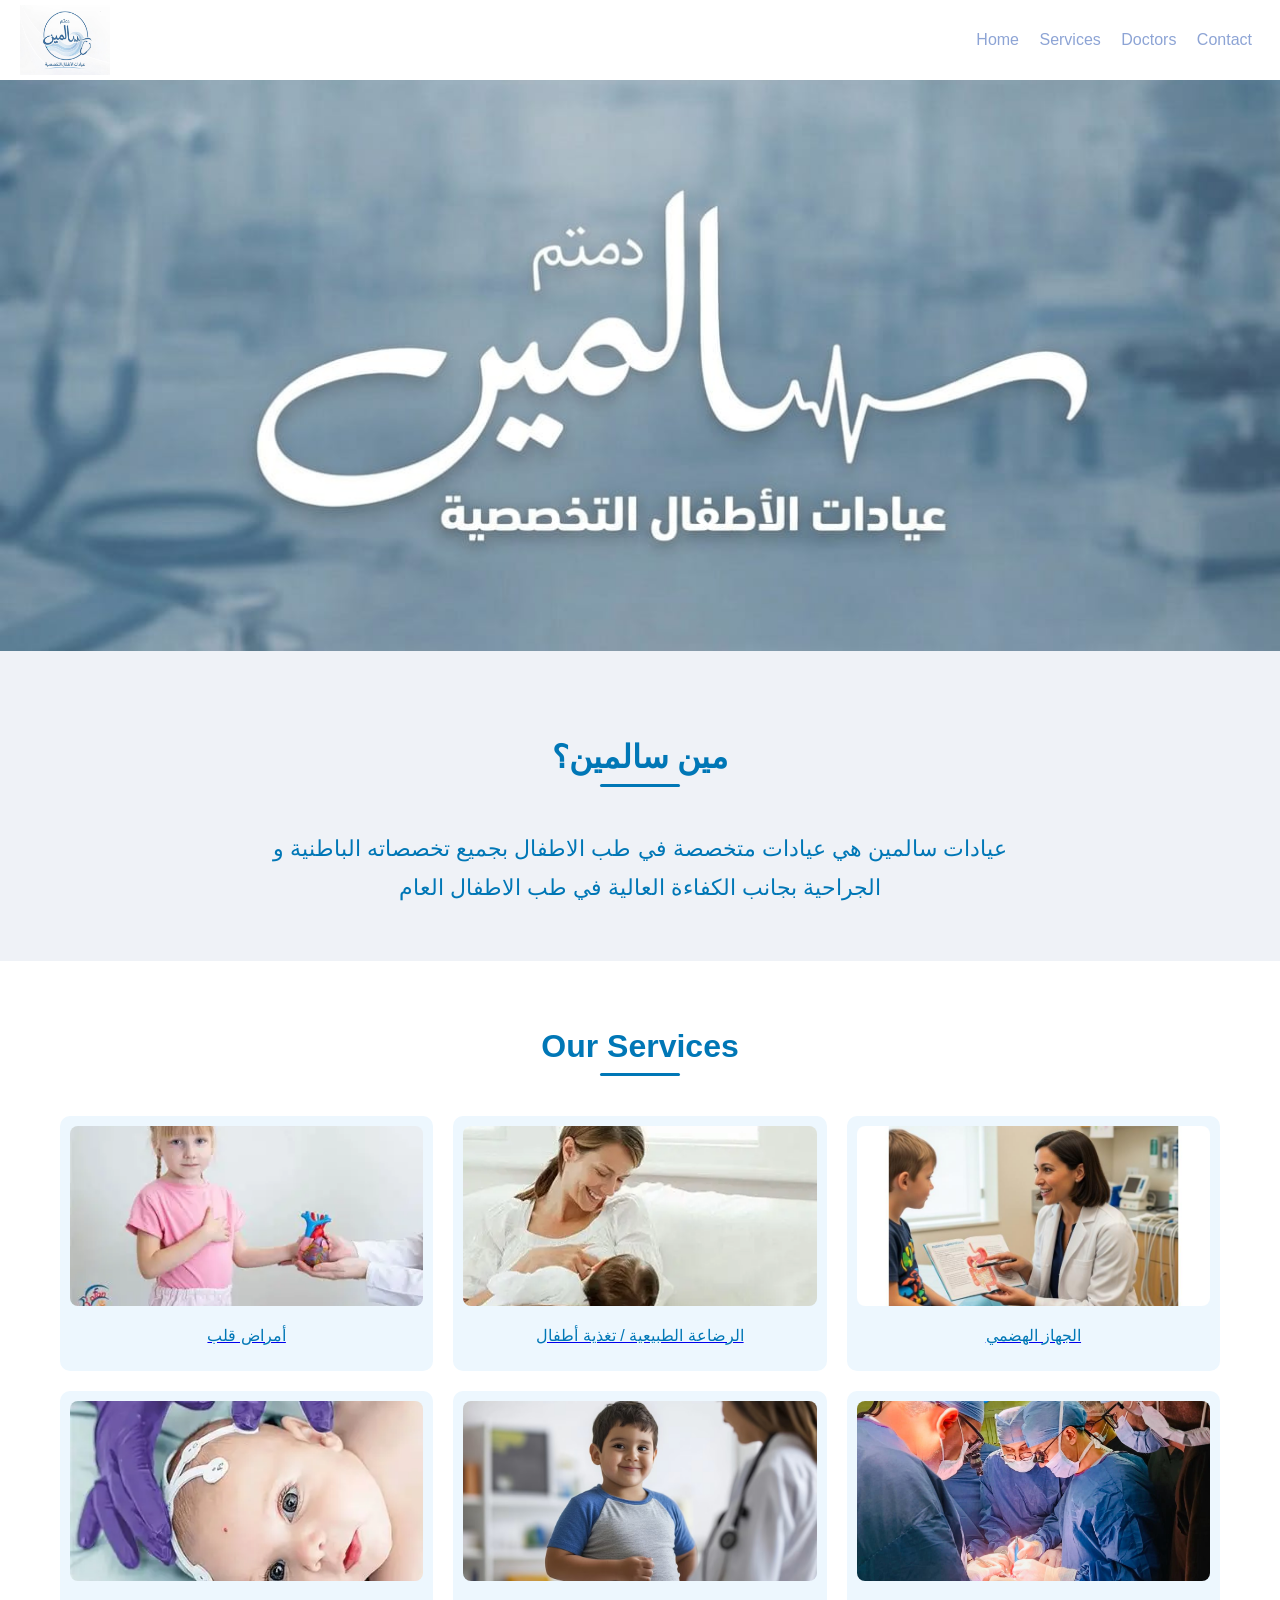
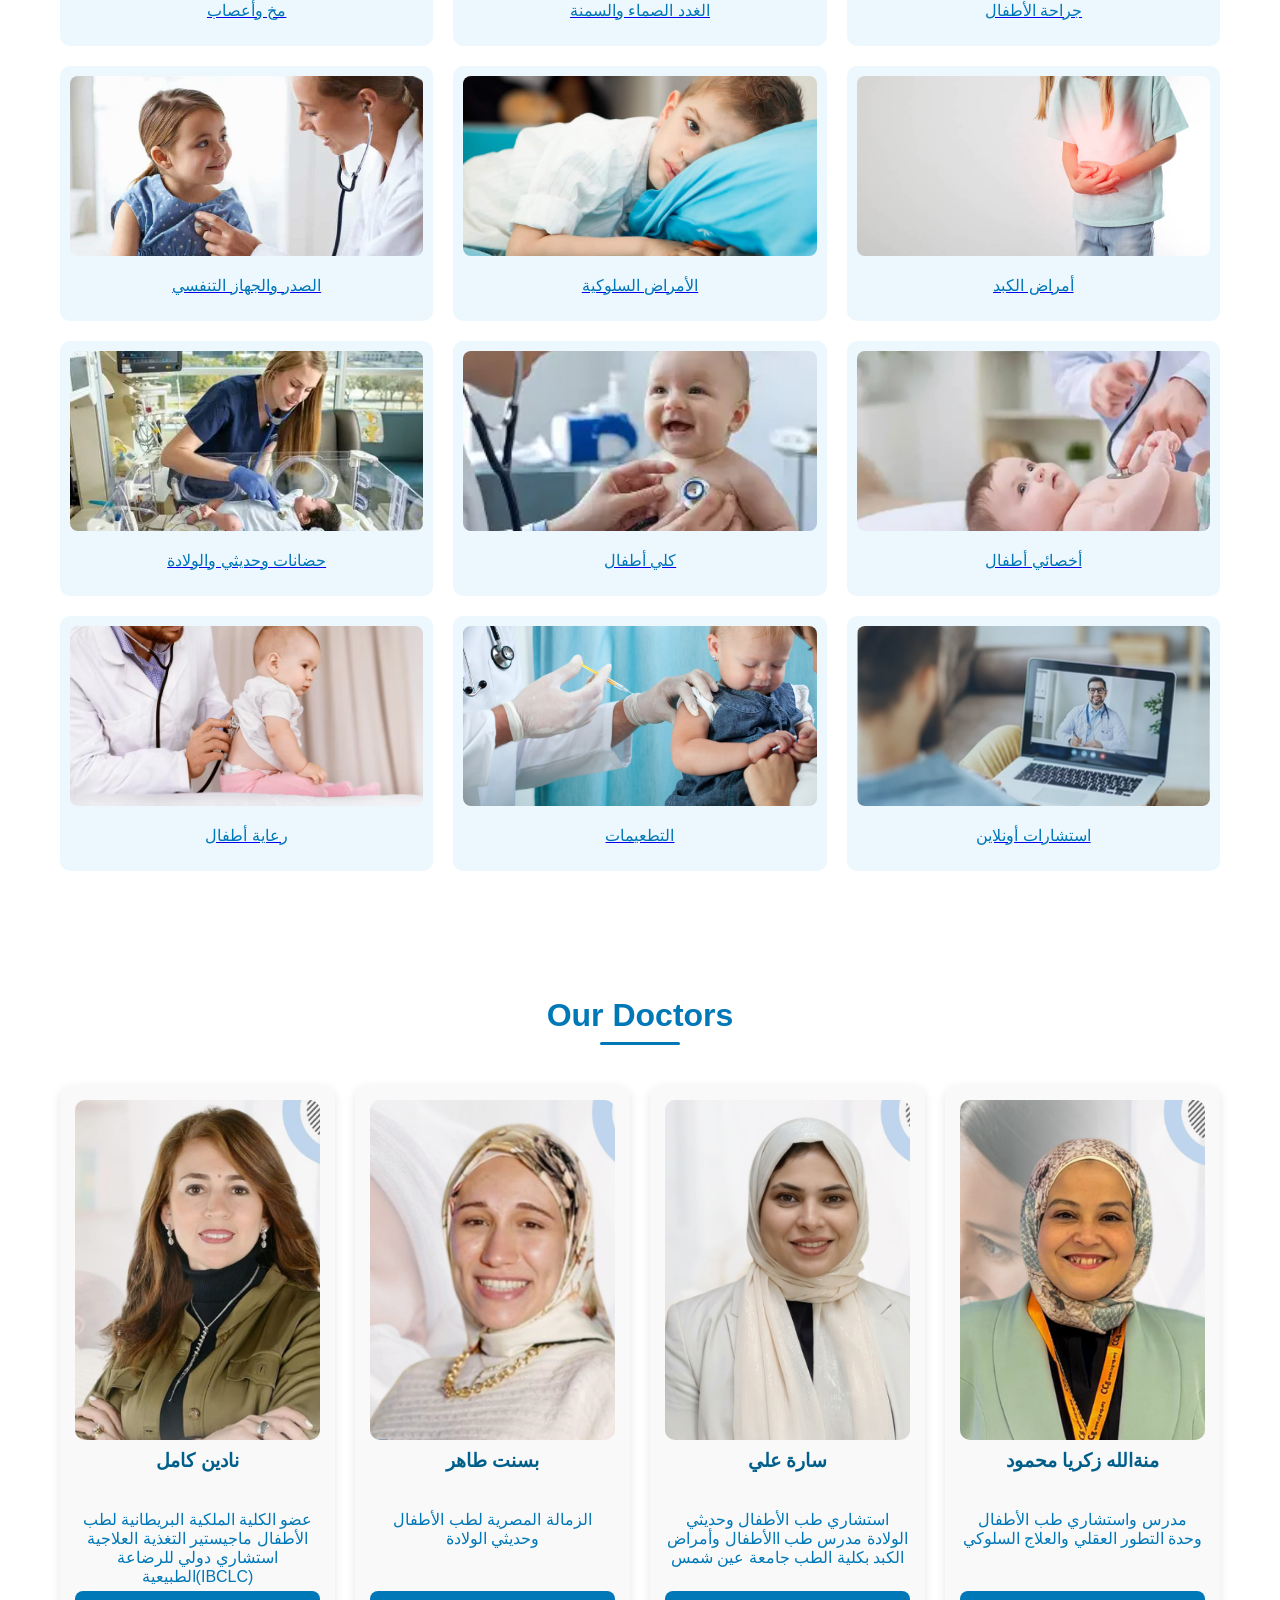
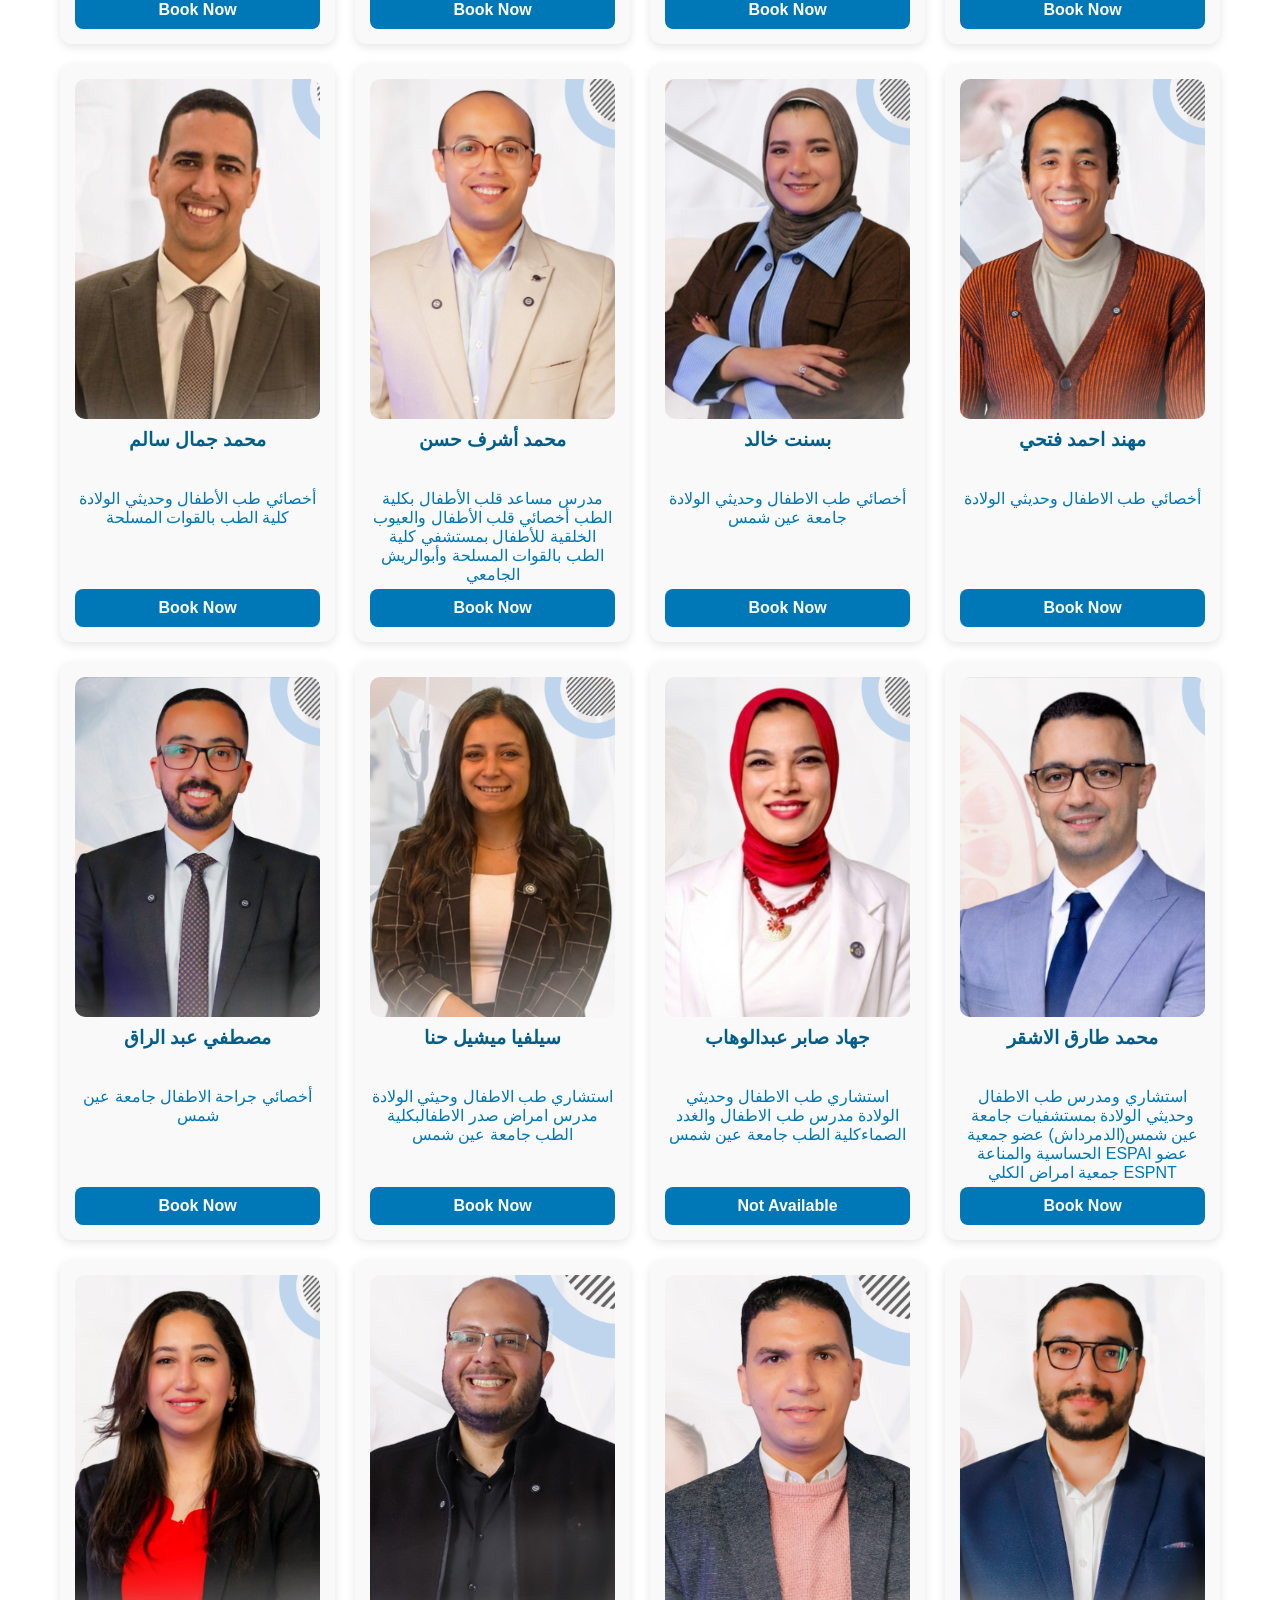
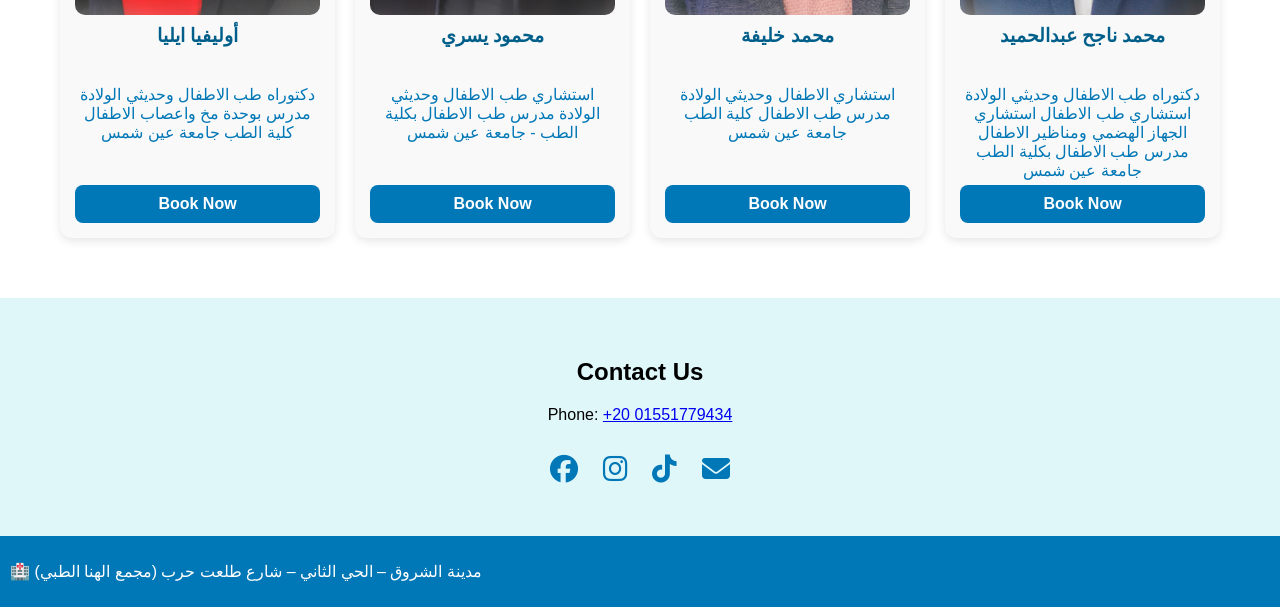
<file: index.html>
<!DOCTYPE html>
<html lang="en">

<head>
    <meta charset="UTF-8">
    <title>Salemeen CLinincs</title>
    <link rel="stylesheet" href="style.css">
    <link href="https://fonts.googleapis.com/css2?family=Cairo:wght@400;700&display=swap" rel="stylesheet">
    <link rel="stylesheet" href="https://cdnjs.cloudflare.com/ajax/libs/font-awesome/6.5.0/css/all.min.css">
</head>

<body>

    <!-- NAVBAR -->
    <header>
        <div class="logo">
            <img src="imgs/logo.jpg" alt="Hospital Logo">
            <span>Salemeen CLinincs</span>
        </div>
        <nav>
            <a href="#home">Home</a>
            <a href="#services">Services</a>
            <a href="#doctors">Doctors</a>
            <a href="#contact">Contact</a>
        </nav>
    </header>

    <!-- HERO -->
    <section id="home" class="hero">
        <div class="overlay">
            <p></p>
        </div>
    </section>

    <section id="about" class="about">
        <h2>مين سالمين؟ </h2>

        <div class="about-container">
            <p>
                عيادات سالمين هي عيادات متخصصة
                في طب الاطفال بجميع تخصصاته
                الباطنية و الجراحية بجانب الكفاءة العالية
                في طب الاطفال العام
            </p>
        </div>
    </section>

    <!-- SERVICES -->
    <section id="services" class="services">
        <h2>Our Services</h2>

        <div class="services-container">

            <a href="service.html?type=cardio" class="card">
                <img src="imgs/OIP2.webp">
                <p>أمراض قلب</p>
            </a>

            <a href="service.html?type=breastfeeding" class="card">
                <img src="imgs/OIP1.webp">
                <p>الرضاعة الطبيعية / تغذية أطفال</p>
            </a>

            <a href="service.html?type=digestive" class="card">
                <img src="imgs/OIP3.jpg">
                <p>الجهاز الهضمي</p>
            </a>

            <a href="service.html?type=neuro" class="card">
                <img src="imgs/OIP4.webp">
                <p>مخ وأعصاب</p>
            </a>

            <a href="service.html?type=endocrine" class="card">
                <img src="imgs/OIP5.jpg">
                <p>الغدد الصماء والسمنة</p>
            </a>

            <a href="service.html?type=surgery" class="card">
                <img src="imgs/OIP6.jpg">
                <p>جراحة الأطفال</p>
            </a>

            <a href="service.html?type=chest" class="card">
                <img src="imgs/OIP7.jpeg">
                <p>الصدر والجهاز التنفسي</p>
            </a>

            <a href="service.html?type=behavior" class="card">
                <img src="imgs/OIP8.jpg">
                <p>الأمراض السلوكية</p>
            </a>

            <a href="service.html?type=liver" class="card">
                <img src="imgs/OIP9.jpg">
                <p>أمراض الكبد</p>
            </a>

            <a href="service.html?type=neonatal" class="card">
                <img src="imgs/P8.png">
                <p>حضانات وحديثي والولادة</p>
            </a>

            <a href="service.html?type=pediatric" class="card">
                <img src="imgs/OIP9.webp">
                <p> كلي أطفال</p>
            </a>

            <a href="service.html?type=specialist" class="card">
                <img src="imgs/P10.webp">
                <p>أخصائي أطفال </p>
            </a>

            <a href="service.html?type=consultant" class="card">
                <img src="imgs/OIP80.avif">
                <p>رعاية أطفال </p>
            </a>

            <a href="booking.html" class="card">
                <img src="imgs/ttt.png">
                <p> التطعيمات</p>
            </a>

            <a href="booking.html" class="card"> 
                <img src="imgs/online.jpeg">
                <p> استشارات أونلاين</p>
            </a>

        </div>
    </section>

    <!-- Doctors -->

    <section id="doctors" class="doctors">
        <h2>Our Doctors</h2>

        <div class="doctor-container">

            <!-- Doctor 1 -->
            <div class="doctor-card">
                <img src="imgs/doc1.png" alt="Doctor">
                <h3>نادين كامل</h3>
                <p>عضو الكلية الملكية البريطانية لطب الأطفال
                    ماجيستير التغذية العلاجية
                    استشاري دولي للرضاعة الطبيعية(IBCLC)
                </p>
                <a href="service.html?type=breastfeeding" target="_blank">
                    Book Now
                </a>
            </div>

            <!-- Doctor 2 -->
            <div class="doctor-card">
                <img src="imgs/doc2.png" alt="Doctor">
                <h3>بسنت طاهر</h3>
                <p>الزمالة المصرية لطب الأطفال وحديثي الولادة</p>
                <a href="service.html?type=specialist" target="_blank">
                    Book Now
                </a>
            </div>

            <!-- Doctor 3 -->
            <div class="doctor-card">
                <img src="imgs/doc3.png" alt="Doctor">
                <h3>سارة علي </h3>
                <p>استشاري طب الأطفال وحديثي الولادة
                    مدرس طب االأطفال وأمراض الكبد
                    بكلية الطب جامعة عين شمس
                </p>
                <a href="service.html?type=liver" target="_blank">
                    Book Now
                </a>
            </div>

            <!-- Doctor 4 -->
            <div class="doctor-card">
                <img src="imgs/doc4.png" alt="Doctor">
                <h3>منةالله زكريا محمود</h3>
                <p>مدرس واستشاري طب الأطفال
                    وحدة التطور العقلي والعلاج السلوكي
                </p>
                <a href="service.html?type=behavior" target="_blank">
                    Book Now
                </a>
            </div>

            <!-- Doctor 5 -->
            <div class="doctor-card">
                <img src="imgs/doc5.png" alt="Doctor">
                <h3>محمد جمال سالم</h3>
                <p>أخصائي طب الأطفال وحديثي الولادة
                    كلية الطب بالقوات المسلحة
                </p>
                <a href="service.html?type=specialist" target="_blank">
                    Book Now
                </a>
            </div>

            <!-- Doctor 6 -->
            <div class="doctor-card">
                <img src="imgs/doc6.png" alt="Doctor">
                <h3>محمد أشرف حسن</h3>
                <p>مدرس مساعد قلب الأطفال بكلية الطب
                    أخصائي قلب الأطفال والعيوب الخلقية للأطفال
                    بمستشفي كلية الطب بالقوات المسلحة
                    وأبوالريش الجامعي
                </p>
                <a href="service.html?type=cardio" target="_blank">
                    Book Now
                </a>
            </div>

            <!-- Doctor 7 -->
            <div class="doctor-card">
                <img src="imgs/doc7.png" alt="Doctor">
                <h3>بسنت خالد</h3>
                <p>أخصائي طب الاطفال وحديثي الولادة
                    جامعة عين شمس
                </p>
                <a href="service.html?type=specialist" target="_blank">
                    Book Now
                </a>
            </div>

            <!-- Doctor 8 -->
            <div class="doctor-card">
                <img src="imgs/doc8.png" alt="Doctor">
                <h3>مهند احمد فتحي </h3>
                <p>أخصائي طب الاطفال وحديثي الولادة</p>
                <a href="service.html?type=specialist" target="_blank">
                    Book Now
                </a>
            </div>

            <!-- Doctor 9 -->
            <div class="doctor-card">
                <img src="imgs/doc9.png" alt="Doctor">
                <h3>مصطفي عبد الراق</h3>
                <p>أخصائي جراحة الاطفال
                    جامعة عين شمس
                </p>
                <a href="service.html?type=surgery" target="_blank">
                    Book Now
                </a>
            </div>

            <!-- Doctor 10 -->
            <div class="doctor-card">
                <img src="imgs/doc10.png" alt="Doctor">
                <h3>سيلفيا ميشيل حنا</h3>
                <p>استشاري طب الاطفال وحيثي الولادة
                    مدرس امراض صدر الاطفالبكلية الطب جامعة عين شمس
                </p>
                <a href="service.html?type=chest" target="_blank">
                    Book Now
                </a>
            </div>

            <!-- Doctor 11 -->
            <div class="doctor-card">
                <img src="imgs/doc11.png" alt="Doctor">
                <h3>جهاد صابر عبدالوهاب</h3>
                <p>استشاري طب الاطفال وحديثي الولادة
                    مدرس طب الاطفال والغدد الصماءكلية الطب جامعة عين شمس
                </p>
                <a href="https://wa.me/2001119776811?text=I%20want%20to%20book%20an%20appointment" target="_blank">
                    Not Available
                </a>
            </div>

            <!-- Doctor 12 -->
            <div class="doctor-card">
                <img src="imgs/doc12.png" alt="Doctor">
                <h3>محمد طارق الاشقر</h3>
                <p>استشاري ومدرس طب الاطفال وحديثي الولادة
                    بمستشفيات جامعة عين شمس(الدمرداش)
                    عضو جمعية الحساسية والمناعة ESPAI
                    عضو جمعية امراض الكلي ESPNT
                </p>
                <a href="service.html?type=pediatric" target="_blank">
                    Book Now
                </a>
            </div>

            <!-- Doctor 13 -->
            <div class="doctor-card">
                <img src="imgs/doc13.png" alt="Doctor">
                <h3>أوليفيا ايليا</h3>
                <p>دكتوراه طب الاطفال وحديثي الولادة
                    مدرس بوحدة مخ واعصاب الاطفال
                    كلية الطب جامعة عين شمس
                </p>
                <a href="service.html?type=neuro" target="_blank">
                    Book Now
                </a>
            </div>

            <!-- Doctor 14 -->
            <div class="doctor-card">
                <img src="imgs/doc14.png" alt="Doctor">
                <h3>محمود يسري</h3>
                <p>استشاري طب الاطفال وحديثي الولادة
                    مدرس طب الاطفال بكلية الطب - جامعة عين شمس </p>
                <a href="service.html?type=specialist" target="_blank">
                    Book Now
                </a>
            </div>

            <!-- Doctor 15 -->
            <div class="doctor-card">
                <img src="imgs/doc15.png" alt="Doctor">
                <h3>محمد خليفة</h3>
                <p>استشاري الاطفال وحديثي الولادة
                    مدرس طب الاطفال كلية الطب جامعة عين شمس
                </p>
                <a href="service.html?type=neonatal" target="_blank">
                    Book Now
                </a>
            </div>

            <!-- Doctor 16 -->
            <div class="doctor-card">
                <img src="imgs/doc16.png" alt="Doctor">
                <h3>محمد ناجح عبدالحميد</h3>
                <p>دكتوراه طب الاطفال وحديثي الولادة
                    استشاري طب الاطفال
                    استشاري الجهاز الهضمي ومناظير الاطفال
                    مدرس طب الاطفال بكلية الطب جامعة عين شمس
                </p>
                <a href="service.html?type=digestive" target="_blank">
                    Book Now
                </a>
            </div>

        </div>
    </section>

    <!-- CONTACT -->
    <section id="contact" class="contact">
        <h2>Contact Us</h2>

        <p>
            Phone: <a href="#">+20 01551779434</a>
        </p>
        <div class="social-icons">

            <a href="https://www.facebook.com/Salemeenclinics" target="_blank">
                <i class="fab fa-facebook"></i>
            </a>

            <a href="https://l.facebook.com/l.php?u=https%3A%2F%2Fwww.instagram.com%2Fsalemeenclinics%3Ffbclid%3DIwZXh0bgNhZW0CMTAAYnJpZBExc0JhdWg0NWs0anhBanJKVHNydGMGYXBwX2lkEDIyMjAzOTE3ODgyMDA4OTIAAR6TgWW8PcFX2st4W9S4ZqnYrdpGtQ-ZRQuUWM_F4RfHjcHp_iIpijQ9ICq40A_aem_ccZCcC6W4S7rRZBjWl9fBQ&h=AT5djvAozWG4ZFqk115H0jZh1tsOUjNeEfx3LOTzGlVF_5ulBSwiagoUPH7fTVJB-ky4Rt-Zz4ffm6pUinimbiCyKtwILeDRRZCY9J47QCb7QlCpDvfv9hxrJjqF9HMCwznX"
                target="_blank">
                <i class="fab fa-instagram"></i>
            </a>

            <a href="https://l.facebook.com/l.php?u=https%3A%2F%2Ftiktok.com%2F%40salemeenkidsclini%3Ffbclid%3DIwZXh0bgNhZW0CMTAAYnJpZBExc0JhdWg0NWs0anhBanJKVHNydGMGYXBwX2lkEDIyMjAzOTE3ODgyMDA4OTIAAR7mWUg_wtOFdtgyRxHmZDQviZtY1UowTBA37uFilFF9kDRpkf-0mtd_BZPI3g_aem_nSwoQXkEifOo92f3LOrZUQ&h=AT7cts7TMWI6pUnkYi7YPm_sXEJ98V7h4qaPrCHmyVuzTtyTQ5rmVnOk5sxbQE6kAZOyNehXQ0408vrpDoSIrqKUKkAFF_Ps_N2R-LI8Xy3lJlm-gVnb6YXMirEe8N5GTfLt"
                target="_blank">
                <i class="fab fa-tiktok"></i>
            </a>

            <a href="salemeenclinics@outlook.com">
                <i class="fas fa-envelope"></i>
            </a>

        </div>
    </section>

    <footer>
        <p>🏥 مدينة الشروق – الحي الثاني – شارع طلعت حرب (مجمع الهنا الطبي)</p>
    </footer>

    <script>
        function toggleInfo(button) {
            const info = button.nextElementSibling;
            info.style.display = info.style.display === "block" ? "none" : "block";
        }
    </script>

</body>

</html>
</file>
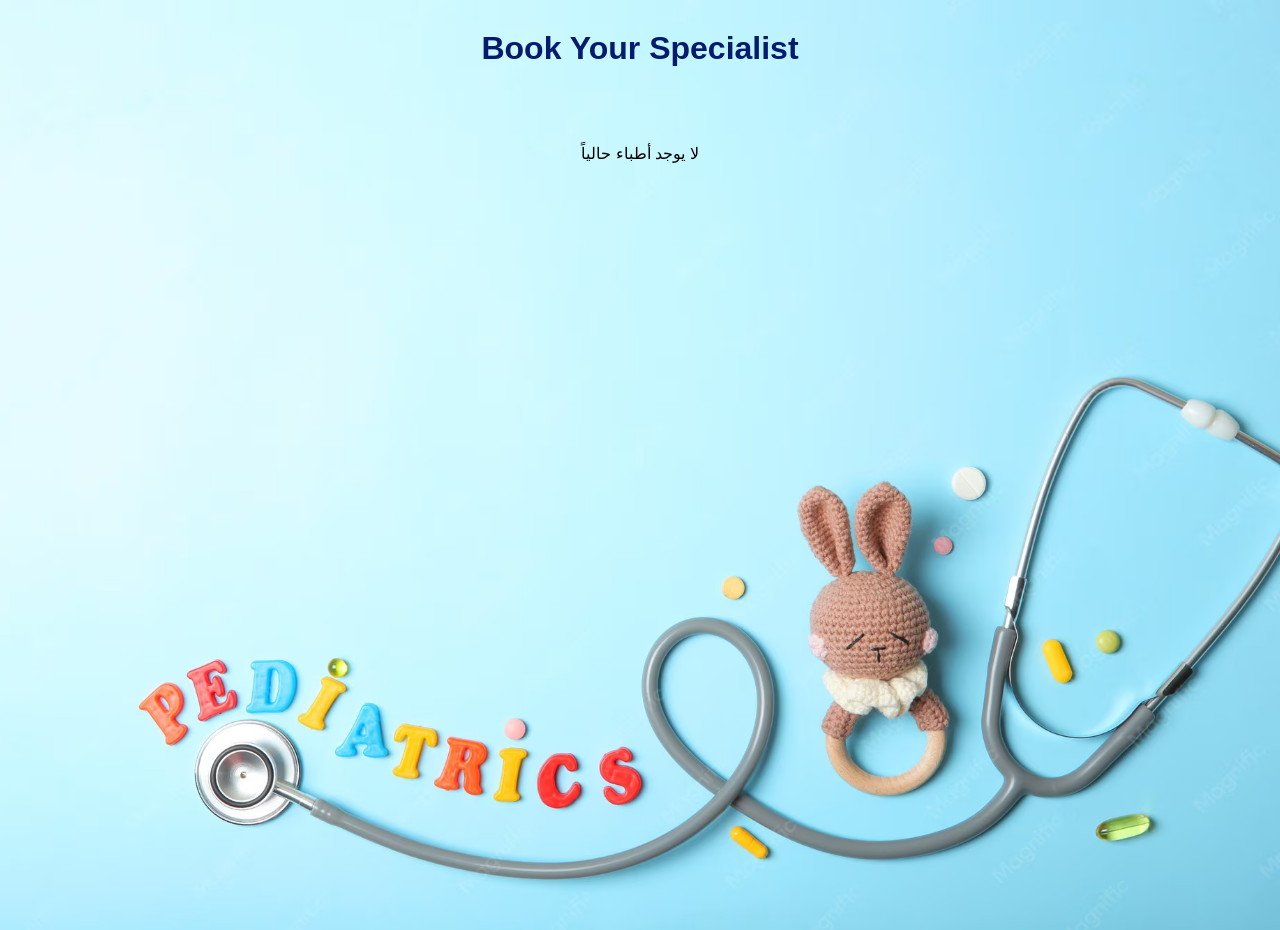
<file: service.html>
<!DOCTYPE html>
<html lang="ar">

<head>
    <meta charset="UTF-8">
    <meta name="viewport" content="width=device-width, initial-scale=1.0">
    <title>Doctors</title>

    <link rel="stylesheet" href="style.css">

    <style>
        .doctorscards {
            margin: 0;
            min-height: 100vh;
            background-color: #f5f7ff;
            font-family: Arial, sans-serif;
        }

        .doctor-container {
            display: flex;
            flex-wrap: wrap;
            justify-content: center;
            align-items: center;
            gap: 25px;
            padding: 40px;
            min-height: 100%;
        }

        .doctorcard {
            width: 360px;
            height: 400px;
            font-size: 20px;
            background: rgb(226, 248, 250);
            border-radius: 18px;
            padding: 25px;
            text-align: center;
            box-shadow: 0 4px 12px rgba(0, 0, 0, 0.1);
            transition: 0.3s;
            display: flex;
            flex-direction: column;
        }

        .doctorcard:hover {
            transform: translateY(-5px);
        }

        .doctorcard h3 {
            color: #041dac;
            margin-bottom: 15px;
        }

        .doctorcard p {
            margin: 20px 0;
            color: #041dac;
        }

        .doctorcard a {
            display: inline-block;
            margin-top: 15px;
            padding: 10px 20px;
            background-color: rgb(49, 171, 204);
            color: white;
            text-decoration: none;
            border-radius: 8px;
        }

        .doctorcard a:hover {
            background-color: rgb(78, 102, 210);
        }

        /* =========================
           MOBILE RESPONSIVE ONLY
        ========================== */

        @media (max-width: 768px) {

            .doctor-container {
                padding: 15px;
                gap: 15px;
            }

            .doctorcard {
                width: 100%;
                max-width: 360px;
                height: auto;
                font-size: 16px;
                padding: 18px;
            }

            .doctorcard a {
                width: 100%;
                text-align: center;
            }

            h1 {
                font-size: 22px;
            }
        }

        @media (max-width: 480px) {

            .doctorcard {
                max-width: 100%;
                font-size: 15px;
                padding: 15px;
            }
        }
    </style>
</head>

<body class="doctorscards">

    <h1 style="text-align:center; margin-top:30px; color:rgb(6, 27, 110)">
Book Your Specialist
    </h1>

    <div id="doctor-list" class="doctor-container"></div>

    <script>
        const params = new URLSearchParams(window.location.search);
        const service = params.get("type");

        const doctorsData = {

            cardio: [
                { name: "د. محمد اشرف حسن", days: "الأربعاء", time: "2م - 4م", price: "500 جنيه" }
            ],

            breastfeeding: [
                { name: " د. ندين كامل ", days: " الأحد ", time: "7م - 9م", price: "700 جنيه" }
            ],

            digestive: [
                { name: " د. محمد ناجح ", days: "السبت - الاثنين", time: "3م - 6م", price: "700 جنيه" }
            ],

            neuro: [
                { name: " د. اوليفيا ايليا", days: "الاثنين", time: "6م - 8م", price: "700 جنيه" }
            ],

            endocrine: [
                { name: " د. جهاد صابر", days: "--", time: "--", price: "--" }
            ],

            surgery: [
                { name: "د. مصطفي عبدالرازق", days: "الأحد - الاثنين", time: "الاحد : 9م- 11م  /  الاثنين : 1ص - 3ص", price: "500 جنيه" }
            ],

            chest: [
                { name: "د. سيلفيا ميشيل ", days: "الاحد", time: "5م - 7م", price: "700 جنيه" }
            ],

            behavior: [
                { name: " د. منة الله زكريا", days: "الجمعة", time: "2م - 4م", price: "700 جنيه" }
            ],

            liver: [
                { name: " د. سارة علي", days: "الثلاثاء", time: "2م - 4م", price: "700 جنيه" }
            ],

            neonatal: [
                { name: " د. محمد خليفة ", days: "السبت - الاثنين", time: " السبت : 6 م - 8م     الاثنين: 8م - 10م", price: "700 جنيه" }
            ],

            pediatric: [
                { name: " د.  محمد طارق ", days: " الخميس", time: "4م - 6م", price: "700 جنيه" }
            ],

            specialist: [
                { name: " د. مهند احمد ", days: "الاربعاء", time: "5م - 7م", price: "500 جنيه" },
                { name: "  د.محمد جمال", days: "الخميس", time: "2م - 4م", price: "500 جنيه" },
                { name: "  د.بسنت خالد", days: "الثلاثاء - الاربعاء", time: "الثلاثاء: 7 م : 9م     الاربعاء: 8م : 10م", price: "500 جنيه" },
                { name: "  د. بسنت محسن", days: "--", time: "on call", price: "500 جنيه" },
            ],

            consultant: [
                { name: " د. محمود يسري ", days: "السبت - الثلاثاء - الخميس", time: "9م - 11م", price: "700 جنيه" }
            ]
        };

        const container = document.getElementById("doctor-list");

        if (doctorsData[service]) {

            doctorsData[service].forEach(doc => {

                container.innerHTML += `
                    <div class="doctorcard">
                        <h3>${doc.name}</h3>
                        <p>الأيام: ${doc.days}</p>
                        <p class="days">المواعيد: ${doc.time}</p>
                        <p>السعر: ${doc.price}</p>


                        <a href="booking.html?doctor=${encodeURIComponent(doc.name)}">
                            Book Now
                        </a>
                    </div>
                `;
            });

        } else {
            container.innerHTML =
                "<p style='text-align:center;'>لا يوجد أطباء حالياً</p>";
        }
    </script>

</body>

</html>
</file>
<file: style.css>
* {
    box-sizing: border-box;
}

body {
    margin: 0;
    font-family: Arial;
}

/* make images responsive */
img {
    max-width: 100%;
    height: auto;
}

/* NAVBAR */
header {
    background: #ffffff;
    color: white;
    padding: 5px 20px;
    /* ↓ reduce this */
    display: flex;
    justify-content: space-between;
    align-items: center;
}

.hero .overlay p {
    font-family: 'Cairo' , fantasy;
    font-size: 31px;
    font-weight: bold;
    color: white;
    text-align: center;
    letter-spacing: 1px;
}

@media (max-width: 768px) {
    .hero .overlay p {
        font-size: 28px;
        padding: 0 20px;
    }
}

nav a {
    color: rgb(141, 164, 213);
    margin: 0 8px;
    text-decoration: none;
    font-size: 16px;
}

.logo {
    display: flex;
    align-items: center;
}

.logo img {
    width: 90px;
    height: 70px;
    margin-right: 10px;
}

.logo span {
    font-size: 18px;
    font-weight: bold;
    color: white;
}

@media (max-width: 768px) {

    header {
        flex-direction: column;
        text-align: center;
    }

    nav {
        margin-top: 10px;
    }

    nav a {
        display: inline-block;
        margin: 5px;
        font-size: 14px;
    }

    .overlay {
        padding: 200px 20px 0;
        font-size: 20px;
    }

    .doctor-container {
        grid-template-columns: repeat(2, 1fr);
    }
}

@media (max-width: 500px) {
    .doctor-container {
        grid-template-columns: 1fr;
    }

    .card {
        width: 100%;
    }
}

/* HERO WITH IMAGE */
.hero {
    height: auto;
    background-image: url("imgs/back2.jpeg");
    background-size: cover;
    background-position: center;
    width: 100%;
}

/* @media (max-width: 768px) {
    .hero {
        background-image: url("imgs/back2.jpeg");
        background-size: cover;
        background-position: center;
        background-repeat: no-repeat;
        height: 110vh;
    }
} */

.about {
    background: #eff2f7;
    height: 310px;
    padding: 60px 20px;
    text-align: center;
}

.about h2 {
    color: #0077b6;
    font-size: 32px;
    margin-bottom: 20px;
    position: relative;
    display: inline-block;
}

.about h2::after {
    content: "";
    display: block;
    width: 80px;
    height: 3px;
    background: #0077b6;
    margin: 8px auto 0;
    border-radius: 5px;
}

.about-container {
    max-width: 800px;
    margin: auto;
    font-size: 22px;
    line-height: 1.8;
    color:#0077b6;
}

.overlay {
    /* background: rgba(0, 0, 0, 0.5); */
    color: white;
    padding-top: 460px;
    padding-left: 120px;
    text-align: center;
    font-size: 30px;
}

/* SECTIONS */
section {
    padding: 40px;
    text-align: center;
}

/* SERVICES */
.services-container {
    display: grid;
    grid-template-columns: repeat(3, 1fr);
    gap: 20px;
    padding: 20px;
}

.card {
    background: #edf7fe;
    border-radius: 10px;
    padding: 10px;
    text-align: center;
    transition: 0.3s;
}


.card img {
    width: 100%;
    height: 180px;
    object-fit: cover;
    border-radius: 8px;
}

.card p {
    color: #0077b6;
}

.services h2 {
    font-size: 32px;
    color: #0077b6;
    margin-bottom: 20px;
    position: relative;
    display: inline-block;
}

.services h2::after {
    content: "";
    display: block;
    width: 80px;
    height: 3px;
    background: #0077b6;
    margin: 8px auto 0;
    border-radius: 5px;
}

.card:hover {
    transform: scale(1.05);
}

/* DOCTORS SECTION */

.doctors h2 {
    font-size: 32px;
    color: #0077b6;
    margin-bottom: 20px;
    position: relative;
    display: inline-block;
}

.doctors h2::after {
    content: "";
    display: block;
    width: 80px;
    height: 3px;
    background: #0077b6;
    margin: 8px auto 0;
    border-radius: 5px;
}

.doctor-container {
    display: grid;
    grid-template-columns: repeat(4, 1fr);
    gap: 20px;
    padding: 20px;
}

/* CARD */
.doctor-card {
    background: #f9f9f9;
    padding: 15px;
    border-radius: 12px;
    display: flex;
    flex-direction: column;
    height: 100%;
    box-shadow: 0 3px 10px rgba(0, 0, 0, 0.1);
    transition: transform 0.3s ease;

}

.doctor-card:hover {
    transform: scale(1.05);
}

.doctor-card h3{
    color: #005f8a;
}

.doctor-card p{
    color: #0077b6;
}
/* IMAGE */
.doctor-card img {
    width: 100%;
    height: 340px;
    object-fit: cover;
    border-radius: 10px;
    transition: transform 0.3s ease;
}

.doctor-card:hover img {
    transform: scale(1.1);
}

/* TEXT ALIGNMENT */
.doctor-card h3 {
    min-height: 50px;
    margin: 10px 0 5px;
}

.doctor-card p {
    min-height: 25px;
    margin: 5px 0;
}

.info {
    min-height: 80px;
    font-size: 14px;
    margin: 10px 0;
}

/* WHATSAPP BUTTON */
.doctor-card a  {
    margin-top: auto;
    display: block;
    width: 100%;
    text-align: center;
    padding: 10px;
    background: #0077b6;
    color: white;
    border-radius: 8px;
    text-decoration: none;
    font-weight: bold;
    transition: all 0.3s ease;
}

.doctor-card a:hover {
    transform: scale(1.05);
    background: #005f8a;
    box-shadow: 0 5px 15px rgba(0, 0, 0, 0.2);
}

/* RESPONSIVE */
@media (max-width: 1000px) {
    .doctor-container {
        grid-template-columns: repeat(2, 1fr);
    }
}

@media (max-width: 600px) {
    .doctor-container {
        grid-template-columns: 1fr;
    }
}
/* CONTACT */
.contact {
    background: #e0f7fa;
}

.social-icons {
    margin-top: 20px;
}

.social-icons a {
    display: inline-block;
    margin: 10px;
    font-size: 28px;
    color: #0077b6;
    transition: all 0.3s ease;
}

.social-icons a:hover {
    transform: scale(1.2);
    color: #005f8a;
}

/* FOOTER */
footer {
    background: #0077b6;
    color: white;
    padding: 10px;
}

.page_title{
    color: #004970;
    text-align: center;
}

form {
    background: rgb(226, 248, 250);
    padding: 20px;
    border-radius: 15px;
    box-shadow: 0 0 40px rgba(0, 0, 0, 0.2);
    color: #005f8a;
    text-align: center;
    align-items: center;
}



.booking-page label{
    color: #004f7a;
}


.doctorscards{
        height: auto;
        background-image: url("imgs/child.avif");
        background-size: cover;
        background-position: center;
        width: 100%;
        text-align: center;
}

.booking-card{
    text-align: center;
}
/* .doctorcard{
    background-color: rgb(128, 169, 218);
    width: auto;
    height: 500px;
    border-radius: 10% ;
    font-size: 25px;
    color: #ffffff;
    justify-content: center;
} */
</file>
